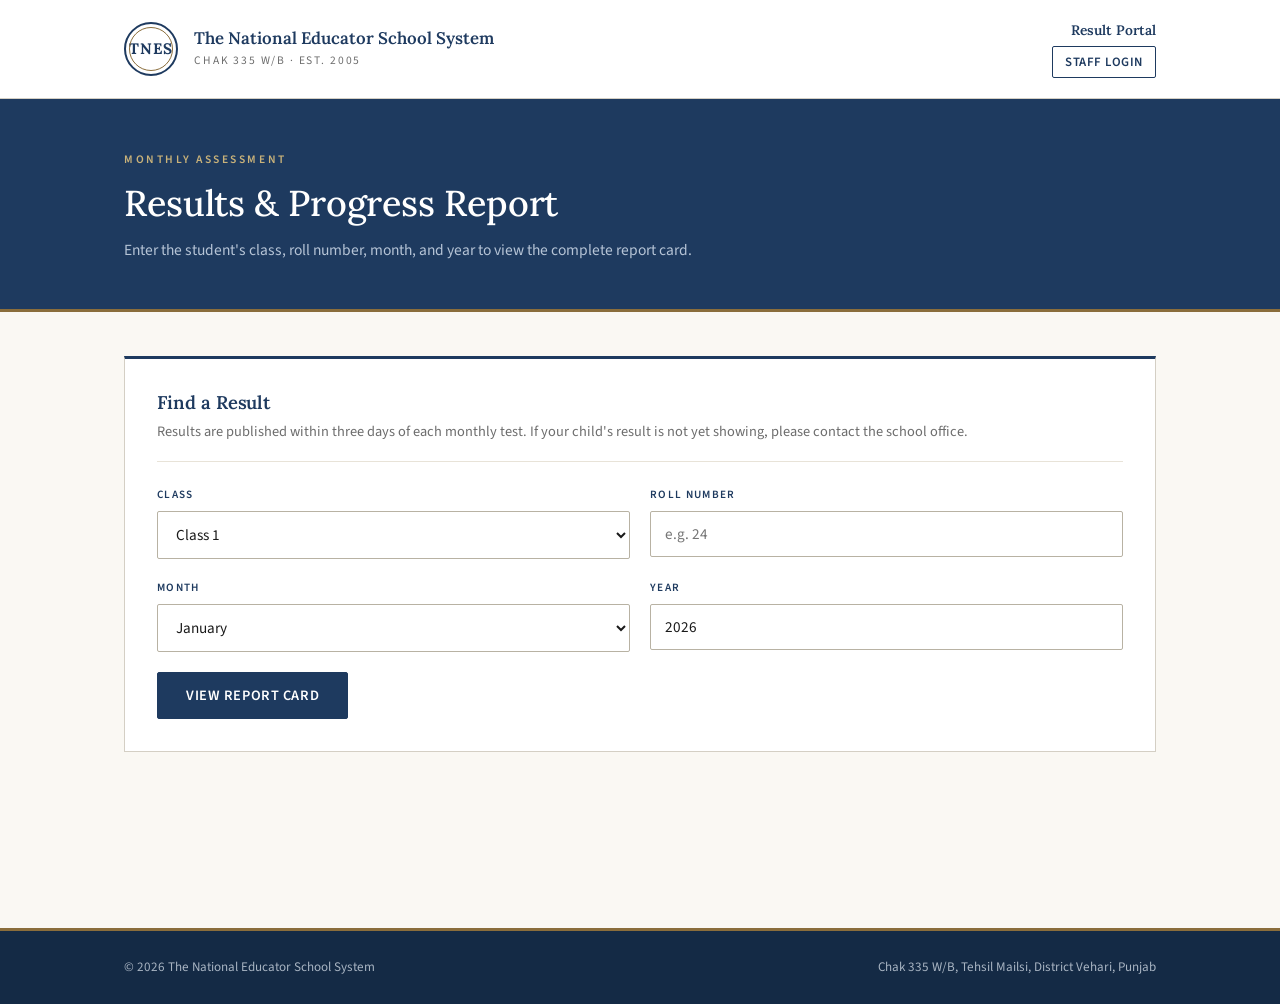
<file: index.html>
<!DOCTYPE html>
<html lang="en">
<head>
<meta charset="UTF-8">
<meta name="viewport" content="width=device-width, initial-scale=1">
<title>Monthly Results — The National Educator School System, 335 W/B</title>
<meta name="robots" content="noindex, nofollow">
<link rel="preconnect" href="https://fonts.googleapis.com">
<link rel="preconnect" href="https://fonts.gstatic.com" crossorigin>
<link href="https://fonts.googleapis.com/css2?family=Lora:wght@400;500;600;700&family=Source+Sans+3:wght@400;500;600;700&display=swap" rel="stylesheet">
<link rel="stylesheet" href="assets/css/style.css">
<style>
  /* Modal styles for Staff Login */
  .modal-overlay { display: none; position: fixed; top: 0; left: 0; width: 100%; height: 100%; background: rgba(14,42,71,0.6); z-index: 1000; align-items: center; justify-content: center; }
  .modal-overlay.show { display: flex; }
  .modal { background: #fff; width: 100%; max-width: 400px; border-radius: 4px; box-shadow: 0 10px 30px rgba(0,0,0,0.2); overflow: hidden; }
  .modal-head { background: var(--navy); padding: 16px 24px; display: flex; justify-content: space-between; align-items: center; }
  .modal-head h3 { color: #fff; margin: 0; font-family: 'Lora', serif; font-size: 1.2rem; }
  .modal-close { background: transparent; border: none; color: #fff; font-size: 1.5rem; cursor: pointer; line-height: 1; opacity: 0.7; }
  .modal-close:hover { opacity: 1; }
</style>
</head>
<body>

<header class="masthead">
  <div class="wrap">
    <div class="crest">
      <div class="crest-mark" id="crestMark">TNES</div>
      <div class="crest-text">
        <div class="name" id="crestName">The National Educator School System</div>
        <div class="sub">Chak 335 W/B &middot; Est. 2005</div>
      </div>
    </div>
    <div class="masthead-meta">
      <strong>Result Portal</strong>
      <button class="btn btn-outline" onclick="document.getElementById('staffLoginModal').classList.add('show')" style="padding: 6px 12px; font-size: 0.8rem; margin-top: 5px;">Staff Login</button>
    </div>
  </div>
</header>

<div class="page-head">
  <div class="wrap">
    <div class="page-eyebrow">Monthly Assessment</div>
    <h1>Results &amp; Progress Report</h1>
    <p>Enter the student's class, roll number, month, and year to view the complete report card.</p>
  </div>
</div>

<main class="section">
  <div class="wrap">
    <section class="search-panel no-print">
      <h2>Find a Result</h2>
      <p class="lead">Results are published within three days of each monthly test. If your child's result is not yet showing, please contact the school office.</p>

      <form id="resultForm" novalidate>
        <div class="form-grid">
          <div class="field">
            <label for="classSelect">Class</label>
            <select id="classSelect" required></select>
          </div>
          <div class="field">
            <label for="rollInput">Roll Number</label>
            <input id="rollInput" type="text" inputmode="numeric" placeholder="e.g. 24" autocomplete="off" required>
          </div>
        </div>
        <div class="form-grid">
          <div class="field">
            <label for="monthSelect">Month</label>
            <select id="monthSelect" required></select>
          </div>
          <div class="field">
            <label for="yearInput">Year</label>
            <input id="yearInput" type="number" min="2020" max="2035" required>
          </div>
        </div>
        <button class="btn btn-primary" id="submitBtn" type="submit">View Report Card</button>
        <div class="msg" id="formMsg"></div>
      </form>
    </section>
    <div id="resultOut"></div>
  </div>
</main>

<!-- Staff Login Modal -->
<div id="staffLoginModal" class="modal-overlay">
  <div class="modal">
    <div class="modal-head">
      <h3>Staff Login</h3>
      <button class="modal-close" onclick="document.getElementById('staffLoginModal').classList.remove('show')">×</button>
    </div>
    <form id="staffLoginForm" style="padding: 24px;">
      <div class="field">
        <label>Email</label>
        <input type="email" id="staffEmail" required placeholder="name@school.com">
      </div>
      <div class="field">
        <label>Password</label>
        <input type="password" id="staffPassword" required>
      </div>
      <div class="msg" id="staffLoginMsg"></div>
      <button type="submit" class="btn btn-primary" style="width: 100%; margin-top: 10px;">Log In</button>
    </form>
  </div>
</div>

<footer class="footer">
  <div class="wrap">
    <span id="footCopyright">&copy; The National Educator School System, 335 W/B.</span>
    <span id="footAddress">Chak 335 W/B, Tehsil Mailsi, District Vehari</span>
  </div>
</footer>

<script src="assets/js/config.js"></script>
<script src="assets/js/results.js"></script>
<script>
  // Public Portal Init
  document.addEventListener('DOMContentLoaded', function () {
    document.getElementById('crestMark').textContent = SCHOOL.short;
    document.getElementById('crestName').textContent = SCHOOL.name;
    document.getElementById('footCopyright').textContent = '\u00A9 ' + new Date().getFullYear() + ' ' + SCHOOL.name;
    document.getElementById('footAddress').textContent = SCHOOL.address;
  });

  // Staff Login Logic
  document.getElementById('staffLoginForm').addEventListener('submit', async function(e) {
    e.preventDefault();
    
    const email = document.getElementById('staffEmail').value.trim();
    const password = document.getElementById('staffPassword').value.trim();
    const errorEl = document.getElementById('staffLoginMsg');
    
    errorEl.className = 'msg show info'; 
    errorEl.textContent = 'Verifying...';

    try {
      const res = await fetch(RESULTS.proxyUrl, {
        method: 'POST', 
        headers: { 'Content-Type': 'text/plain;charset=utf-8' },
        body: JSON.stringify({ action: 'staff_login', email: email, password: password })
      });
      
      const data = await res.json();
      if (data.error) throw new Error(data.error);

      // Save Session
      sessionStorage.setItem('tnes_token', data.token);
      sessionStorage.setItem('tnes_role', data.role);
      sessionStorage.setItem('tnes_name', data.name);

      // Redirect based on role
      if (data.role === 'Principal') {
        window.location.href = 'dashboard.html';
      } else {
        window.location.href = 'admin.html';
      }

    } catch (err) {
      errorEl.className = 'msg show err';
      errorEl.textContent = err.message || 'Login failed. Please check your credentials.';
    }
  });
</script>
</body>
</html>
</file>
<file: assets/css/style.css>
/* ============================================================
   The National Educator School System — Result Portal
   Typeface: Lora (headings) · Source Sans 3 (body)
   Palette:  institutional navy · antique gold · cream paper
   ============================================================ */

:root {
  --ink:        #1a1a1a;
  --ink-soft:   #3d3d3d;
  --muted:      #6d6d6d;
  --paper:      #faf8f3;
  --paper-2:    #f3efe6;
  --white:      #ffffff;
  --navy:       #1e3a5f;
  --navy-dark:  #142a45;
  --gold:       #8a6d3b;
  --gold-soft:  #c9b27a;
  --maroon:     #7a1f2b;
  --rule:       #d4cfc4;
  --rule-soft:  #e8e3d8;
  --rule-dark:  #b8b2a3;
  --pass:       #2d6a4f;
  --fail:       #9d1f1f;

  --serif: 'Lora', Georgia, 'Times New Roman', serif;
  --sans:  'Source Sans 3', 'Segoe UI', 'Helvetica Neue', Arial, sans-serif;

  --radius: 2px;
  --max:    1080px;
}

*, *::before, *::after { box-sizing: border-box; }

html { scroll-behavior: smooth; -webkit-text-size-adjust: 100%; }

body {
  margin: 0;
  font-family: var(--sans);
  font-size: 16px;
  line-height: 1.6;
  color: var(--ink);
  background: var(--paper);
  -webkit-font-smoothing: antialiased;
  font-feature-settings: 'kern' 1, 'liga' 1;
}

img { max-width: 100%; display: block; }
a   { color: inherit; text-decoration: none; }

h1, h2, h3, h4 {
  font-family: var(--serif);
  font-weight: 600;
  line-height: 1.25;
  color: var(--navy);
  margin: 0 0 .5em;
  letter-spacing: -0.003em;
}
h1 { font-size: clamp(1.7rem, 3.2vw, 2.25rem); }
h2 { font-size: clamp(1.3rem, 2.2vw, 1.65rem); }
h3 { font-size: 1.15rem; }
p  { margin: 0 0 1em; }
p:last-child { margin-bottom: 0; }

.wrap   { max-width: var(--max); margin: 0 auto; padding: 0 24px; }
.muted  { color: var(--muted); }
.center { text-align: center; }

/* ------------------------------------------------------------
   Top strip
   ------------------------------------------------------------ */
.topbar {
  background: var(--navy-dark);
  color: var(--gold-soft);
  font-size: .78rem;
  letter-spacing: .02em;
  border-bottom: 1px solid #0d1e33;
}
.topbar .wrap {
  display: flex;
  justify-content: space-between;
  align-items: center;
  flex-wrap: wrap;
  gap: 10px 24px;
  padding-top: 8px;
  padding-bottom: 8px;
}
.topbar a { color: inherit; }
.topbar a:hover { color: var(--white); }
.topbar-info { display: flex; gap: 22px; flex-wrap: wrap; }

/* ------------------------------------------------------------
   Masthead
   ------------------------------------------------------------ */
.masthead {
  background: var(--white);
  border-bottom: 1px solid var(--rule);
  padding: 20px 0;
}
.masthead .wrap {
  display: flex;
  align-items: center;
  justify-content: space-between;
  gap: 24px;
}
.crest {
  display: flex;
  align-items: center;
  gap: 16px;
}
.crest-mark {
  width: 54px;
  height: 54px;
  border: 2px solid var(--navy);
  border-radius: 50%;
  display: grid;
  place-items: center;
  font-family: var(--serif);
  font-weight: 700;
  font-size: .95rem;
  letter-spacing: .06em;
  color: var(--navy);
  position: relative;
  flex: 0 0 auto;
}
.crest-mark::after {
  content: "";
  position: absolute;
  inset: 3px;
  border: 1px solid var(--gold);
  border-radius: 50%;
}
.crest-text .name {
  font-family: var(--serif);
  font-size: 1.05rem;
  font-weight: 600;
  color: var(--navy);
  line-height: 1.2;
  margin: 0;
}
.crest-text .sub {
  font-size: .72rem;
  letter-spacing: .16em;
  text-transform: uppercase;
  color: var(--muted);
  margin-top: 4px;
}
.masthead-meta {
  font-size: .82rem;
  color: var(--ink-soft);
  text-align: right;
  line-height: 1.5;
}
.masthead-meta strong {
  display: block;
  font-family: var(--serif);
  color: var(--navy);
  font-weight: 600;
  font-size: .86rem;
}

/* ------------------------------------------------------------
   Page header (dark banner)
   ------------------------------------------------------------ */
.page-head {
  background: var(--navy);
  color: var(--paper-2);
  padding: 52px 0 46px;
  border-bottom: 3px solid var(--gold);
}
.page-eyebrow {
  font-family: var(--sans);
  font-size: .72rem;
  letter-spacing: .22em;
  text-transform: uppercase;
  color: var(--gold-soft);
  margin-bottom: 12px;
  font-weight: 600;
}
.page-head h1 {
  color: var(--white);
  font-weight: 500;
  margin-bottom: 12px;
}
.page-head p {
  color: #b6c4d6;
  max-width: 580px;
  margin: 0;
  font-size: .97rem;
}

/* ------------------------------------------------------------
   Search panel
   ------------------------------------------------------------ */
.section {
  padding: 44px 0 72px;
}

.search-panel {
  background: var(--white);
  border: 1px solid var(--rule);
  border-top: 3px solid var(--navy);
  padding: 32px;
  margin-bottom: 32px;
}
.search-panel h2 {
  font-size: 1.15rem;
  margin-bottom: 6px;
}
.search-panel .lead {
  font-size: .9rem;
  color: var(--muted);
  margin: 0 0 24px;
  padding-bottom: 18px;
  border-bottom: 1px solid var(--rule-soft);
}

.field {
  margin-bottom: 20px;
}
.field label {
  display: block;
  font-size: .7rem;
  font-weight: 600;
  letter-spacing: .12em;
  text-transform: uppercase;
  color: var(--navy);
  margin-bottom: 7px;
}
.field input,
.field select {
  width: 100%;
  padding: 11px 14px;
  border: 1px solid var(--rule-dark);
  border-radius: var(--radius);
  font-family: var(--sans);
  font-size: .95rem;
  color: var(--ink);
  background: var(--white);
  transition: border-color .15s, box-shadow .15s;
}
.field input:focus,
.field select:focus {
  outline: none;
  border-color: var(--navy);
  box-shadow: 0 0 0 3px rgba(30, 58, 95, .12);
}
.field-hint {
  font-size: .78rem;
  color: var(--muted);
  margin-top: 6px;
}
.form-grid {
  display: grid;
  grid-template-columns: 1fr 1fr;
  gap: 0 20px;
}

.btn {
  display: inline-flex;
  align-items: center;
  justify-content: center;
  gap: 8px;
  padding: 12px 28px;
  border-radius: var(--radius);
  font-family: var(--sans);
  font-size: .9rem;
  font-weight: 600;
  letter-spacing: .04em;
  text-transform: uppercase;
  border: 1px solid transparent;
  cursor: pointer;
  transition: background .15s, color .15s, border-color .15s;
}
.btn-primary {
  background: var(--navy);
  color: var(--white);
  border-color: var(--navy);
}
.btn-primary:hover {
  background: var(--navy-dark);
  border-color: var(--navy-dark);
}
.btn-primary:disabled {
  opacity: .6;
  cursor: not-allowed;
}
.btn-outline {
  background: transparent;
  color: var(--navy);
  border-color: var(--navy);
}
.btn-outline:hover {
  background: var(--navy);
  color: var(--white);
}

.msg {
  padding: 12px 16px;
  border-radius: var(--radius);
  font-size: .9rem;
  margin-top: 18px;
  display: none;
  border: 1px solid transparent;
}
.msg.show { display: block; }
.msg.err  { background: #fdf3f3; color: var(--fail); border-color: #eecaca; }
.msg.ok   { background: #f1f7f3; color: var(--pass); border-color: #c8e0d0; }
.msg.info { background: var(--paper-2); color: var(--ink-soft); border-color: var(--rule); }

/* ------------------------------------------------------------
   Report card (the main result document)
   ------------------------------------------------------------ */
.report {
  background: var(--white);
  border: 1px solid var(--rule-dark);
  margin-top: 32px;
  box-shadow: 0 1px 2px rgba(20, 42, 69, .05);
}

.report-head {
  padding: 30px 32px 24px;
  border-bottom: 3px double var(--navy);
  text-align: center;
}
.report-crest {
  width: 52px;
  height: 52px;
  margin: 0 auto 14px;
  border: 2px solid var(--navy);
  border-radius: 50%;
  display: grid;
  place-items: center;
  font-family: var(--serif);
  font-weight: 700;
  font-size: .9rem;
  color: var(--navy);
  position: relative;
}
.report-crest::after {
  content: "";
  position: absolute;
  inset: 3px;
  border: 1px solid var(--gold);
  border-radius: 50%;
}
.report-head h2 {
  font-family: var(--serif);
  font-size: 1.3rem;
  letter-spacing: .04em;
  text-transform: uppercase;
  margin: 0 0 6px;
  font-weight: 700;
}
.report-head .addr {
  font-size: .74rem;
  letter-spacing: .14em;
  text-transform: uppercase;
  color: var(--muted);
  margin: 0 0 18px;
}
.report-head .doc-title {
  display: inline-block;
  padding: 6px 22px;
  border-top: 1px solid var(--rule-dark);
  border-bottom: 1px solid var(--rule-dark);
  font-family: var(--serif);
  font-size: .92rem;
  letter-spacing: .2em;
  text-transform: uppercase;
  color: var(--maroon);
  font-weight: 600;
}

.report-meta {
  padding: 14px 32px;
  border-bottom: 1px solid var(--rule);
  display: flex;
  justify-content: space-between;
  flex-wrap: wrap;
  gap: 10px 20px;
  font-size: .78rem;
  color: var(--muted);
  letter-spacing: .04em;
  text-transform: uppercase;
}
.report-meta strong {
  color: var(--ink-soft);
  font-weight: 600;
  letter-spacing: 0;
  text-transform: none;
  font-size: .85rem;
}

.report-info {
  width: 100%;
  border-collapse: collapse;
}
.report-info th,
.report-info td {
  padding: 12px 32px;
  text-align: left;
  font-size: .92rem;
  border-bottom: 1px solid var(--rule-soft);
}
.report-info th {
  font-family: var(--sans);
  font-size: .7rem;
  letter-spacing: .12em;
  text-transform: uppercase;
  color: var(--muted);
  font-weight: 600;
  width: 110px;
}
.report-info td {
  color: var(--ink);
  font-weight: 500;
}

.month-select {
  padding: 16px 32px;
  border-bottom: 1px solid var(--rule);
  background: var(--paper-2);
  display: flex;
  align-items: center;
  gap: 16px;
  flex-wrap: wrap;
}
.month-select label {
  font-family: var(--sans);
  font-size: .7rem;
  letter-spacing: .12em;
  text-transform: uppercase;
  color: var(--navy);
  font-weight: 700;
}
.month-select select {
  padding: 8px 14px;
  border: 1px solid var(--rule-dark);
  border-radius: var(--radius);
  font-family: var(--sans);
  font-size: .9rem;
  background: var(--white);
  color: var(--ink);
  min-width: 220px;
}
.month-select select:focus {
  outline: none;
  border-color: var(--navy);
  box-shadow: 0 0 0 3px rgba(30, 58, 95, .12);
}

.report-section {
  border-bottom: 1px solid var(--rule);
}
.report-section:last-of-type {
  border-bottom: none;
}
.report-section h3 {
  font-family: var(--sans);
  font-size: .72rem;
  letter-spacing: .16em;
  text-transform: uppercase;
  color: var(--navy);
  font-weight: 700;
  padding: 24px 32px 0;
  margin: 0 0 14px;
}

/* ---- Marks table ---- */
.report-marks {
  width: 100%;
  border-collapse: collapse;
}
.report-marks th,
.report-marks td {
  padding: 11px 16px;
  font-size: .9rem;
  border-bottom: 1px solid var(--rule-soft);
}
.report-marks thead th {
  font-family: var(--sans);
  font-size: .66rem;
  letter-spacing: .14em;
  text-transform: uppercase;
  color: var(--muted);
  background: var(--paper-2);
  font-weight: 700;
  text-align: left;
  border-top: 1px solid var(--rule-dark);
  border-bottom: 1px solid var(--rule-dark);
}
.report-marks th:first-child,
.report-marks td:first-child { padding-left: 32px; }
.report-marks th:last-child,
.report-marks td:last-child { padding-right: 32px; }
.report-marks .num { text-align: right; }
.report-marks tbody td { color: var(--ink); }
.report-marks .pass { color: var(--pass); font-weight: 600; }
.report-marks .fail { color: var(--fail); font-weight: 600; }

.report-marks tfoot th,
.report-marks tfoot td {
  padding: 13px 16px;
  background: var(--navy);
  color: var(--white);
  font-weight: 600;
  border-top: 2px solid var(--navy-dark);
  border-bottom: none;
  font-size: .9rem;
}
.report-marks tfoot th:first-child,
.report-marks tfoot td:first-child { padding-left: 32px; }
.report-marks tfoot th:last-child,
.report-marks tfoot td:last-child { padding-right: 32px; }
.report-marks tfoot .label {
  font-family: var(--sans);
  font-size: .7rem;
  letter-spacing: .14em;
  text-transform: uppercase;
  color: var(--gold-soft);
  font-weight: 600;
}
.report-marks tfoot .num {
  color: var(--gold-soft);
  font-family: var(--serif);
  font-size: 1.02rem;
  font-weight: 600;
}

/* ---- Remark ---- */
.report-remark {
  padding: 20px 32px 24px;
}
.report-remark strong {
  display: block;
  font-family: var(--sans);
  font-size: .7rem;
  letter-spacing: .12em;
  text-transform: uppercase;
  color: var(--navy);
  font-weight: 700;
  margin-bottom: 6px;
}
.report-remark p {
  font-family: var(--serif);
  font-size: .95rem;
  font-style: italic;
  color: var(--ink-soft);
  margin: 0;
  line-height: 1.55;
}

/* ---- Chart ---- */
.chart-wrap {
  padding: 8px 32px 28px;
}
.chart-wrap svg {
  width: 100%;
  height: auto;
  display: block;
}

/* ---- Signatures ---- */
.report-signatures {
  display: grid;
  grid-template-columns: repeat(3, 1fr);
  gap: 32px;
  padding: 44px 32px 28px;
  border-top: 1px solid var(--rule);
}
.sig {
  text-align: center;
  font-family: var(--sans);
  font-size: .7rem;
  letter-spacing: .14em;
  text-transform: uppercase;
  color: var(--muted);
}
.sig::before {
  content: "";
  display: block;
  height: 34px;
  border-bottom: 1px solid var(--ink-soft);
  margin-bottom: 8px;
}

/* ---- Print / Reset actions (outside the report) ---- */
.result-actions {
  display: flex;
  gap: 12px;
  flex-wrap: wrap;
  margin-top: 24px;
}

/* ------------------------------------------------------------
   Spinner
   ------------------------------------------------------------ */
.spinner {
  width: 16px;
  height: 16px;
  border: 2px solid rgba(255,255,255,.35);
  border-top-color: var(--white);
  border-radius: 50%;
  animation: spin .7s linear infinite;
  display: inline-block;
  vertical-align: middle;
}
@keyframes spin { to { transform: rotate(360deg); } }

/* ------------------------------------------------------------
   Footer
   ------------------------------------------------------------ */
.footer {
  background: var(--navy-dark);
  color: #a8b4c2;
  padding: 26px 0;
  font-size: .82rem;
  border-top: 3px solid var(--gold);
  margin-top: 72px;
}
.footer .wrap {
  display: flex;
  justify-content: space-between;
  gap: 16px;
  flex-wrap: wrap;
}
.footer a { color: inherit; }
.footer a:hover { color: var(--white); }

/* ------------------------------------------------------------
   Responsive
   ------------------------------------------------------------ */
@media (max-width: 720px) {
  .form-grid { grid-template-columns: 1fr; }
  .report-head, .report-info th, .report-info td,
  .report-marks th, .report-marks td, .report-section h3,
  .report-remark, .chart-wrap { padding-left: 20px; padding-right: 20px; }
  .month-select { padding-left: 20px; padding-right: 20px; }
  .report-signatures { padding-left: 20px; padding-right: 20px; gap: 20px; }
  .search-panel { padding: 24px 20px; }
  .masthead .wrap { flex-wrap: wrap; }
  .masthead-meta { text-align: left; }
  .section { padding: 32px 0 56px; }
  .page-head { padding: 36px 0 32px; }
  .topbar-info { display: none; }
  .footer .wrap { justify-content: center; text-align: center; }
}

/* ------------------------------------------------------------
   Print (report card only)
   ------------------------------------------------------------ */
@media print {
  @page { size: A4; margin: 15mm; }

  body { background: #fff; font-size: 10.5pt; color: #000; }

  .topbar,
  .masthead,
  .page-head,
  .footer,
  .search-panel,
  .result-actions,
  .month-select,
  .no-print { display: none !important; }

  .wrap { max-width: none; padding: 0; }
  .section { padding: 0; }

  .report {
    border: 1.5px solid #000;
    box-shadow: none;
    margin: 0;
  }
  .report-head { border-bottom-color: #000; padding-top: 18px; padding-bottom: 16px; }
  .report-head h2 { color: #000; font-size: 15pt; }
  .report-crest { border-color: #000; }
  .report-crest::after { border-color: #888; }
  .doc-title { color: #000; border-color: #000; }
  .report-meta { color: #333; border-color: #999; }
  .report-meta strong { color: #000; }
  .report-info th, .report-info td { border-color: #999; padding-top: 8px; padding-bottom: 8px; }
  .report-info th { color: #555; }
  .report-marks thead th {
    background: #f0f0f0;
    color: #000;
    border-color: #333;
  }
  .report-marks th, .report-marks td { border-color: #ccc; padding-top: 8px; padding-bottom: 8px; }
  .report-marks tfoot th, .report-marks tfoot td { background: #000; color: #fff; }
  .report-marks tfoot .label,
  .report-marks tfoot .num { color: #fff; }
  .report-marks tbody tr:nth-child(even) { background: #fafafa; }
  .report-remark p { color: #000; font-style: italic; }
  .report-remark strong { color: #000; }
  .report-section h3 { color: #000; }
  .chart-wrap svg { max-width: 100%; }
  .report-signatures { padding-top: 34px; padding-bottom: 18px; }
  .sig { color: #000; }
  .sig::before { border-bottom-color: #000; }

  .report-section,
  .report-remark,
  .report-signatures,
  .chart-wrap { page-break-inside: avoid; }
}
.report-marks tbody tr.current td {
  background: #fdf8e8;
  font-weight: 600;
}
.report-marks tbody tr.current td:first-child::before {
  content: "▸ ";
  color: var(--gold);
}
/* ============================================================
   Mobile Fix for Report Card Tables
   ============================================================ */
@media (max-width: 720px) {
  /* Allow the report card to fit the screen */
  .report {
    border: none; /* Looks cleaner on mobile */
    width: 100%;
  }

  /* Shrink the table padding and font so all columns fit */
  .report-marks th, 
  .report-marks td {
    padding: 8px 4px;
    font-size: 0.8rem;
    word-break: break-word;
  }

  /* Remove the huge left/right padding on mobile */
  .report-marks th:first-child, 
  .report-marks td:first-child { padding-left: 8px; }
  .report-marks th:last-child, 
  .report-marks td:last-child { padding-right: 8px; }

  /* Shrink the total footer row slightly */
  .report-marks tfoot th, 
  .report-marks tfoot td {
    padding: 10px 4px;
    font-size: 0.85rem;
  }

  /* Fix the Student info table (Name / Roll No) */
  .report-info th, 
  .report-info td {
    padding: 10px 12px;
    font-size: 0.85rem;
  }

  /* Stack the meta info (Class, Month, etc.) so they don't overlap */
  .report-meta {
    flex-direction: column;
    gap: 6px;
    padding: 12px 16px;
  }
}
</file>
<file: assets/css/teacher.css>
/* ============================================================
   ADMIN CONSOLE & MARKS ENTRY — INSTITUTIONAL STYLE
   ============================================================ */

/* ---------- Login Gate ---------- */
.login-gate {
  max-width: 420px;
  margin: 60px auto;
  background: var(--white, #ffffff);
  border: 1px solid var(--rule-dark, #b8b2a3);
  border-top: 4px solid var(--navy, #1e3a5f);
  padding: 40px;
  text-align: center;
  box-shadow: 0 4px 12px rgba(0, 0, 0, 0.03);
}

.login-gate .lock-icon {
  font-size: 2rem;
  margin-bottom: 16px;
}

.login-gate h2 {
  font-family: var(--serif, 'Lora', Georgia, serif);
  font-size: 1.6rem;
  color: var(--navy, #1e3a5f);
  margin: 0 0 8px;
}

.login-gate p {
  color: var(--muted, #6d6d6d);
  font-size: 0.95rem;
  margin-bottom: 24px;
}

/* ---------- Tabs Navigation ---------- */
.admin-tabs {
  display: flex;
  border-bottom: 2px solid var(--rule, #d4cfc4);
  margin-bottom: 24px;
  gap: 8px;
  flex-wrap: wrap;
}

.admin-tab {
  background: transparent;
  border: none;
  padding: 12px 24px;
  font-family: var(--sans, 'Source Sans 3', sans-serif);
  font-size: 0.95rem;
  font-weight: 600;
  color: var(--muted, #6d6d6d);
  cursor: pointer;
  border-bottom: 3px solid transparent;
  margin-bottom: -2px;
  transition: all 0.2s ease;
}

.admin-tab:hover {
  color: var(--navy, #1e3a5f);
}

.admin-tab.active {
  color: var(--navy, #1e3a5f);
  border-bottom-color: var(--navy, #1e3a5f);
}

/* ---------- Main Panels ---------- */
.teacher-panel {
  background: var(--white, #ffffff);
  border: 1px solid var(--rule-dark, #b8b2a3);
  border-top: 4px solid var(--navy, #1e3a5f);
  border-radius: 2px;
  padding: 32px;
  margin-bottom: 32px;
  box-shadow: 0 4px 12px rgba(0, 0, 0, 0.03);
}

.teacher-panel h2 {
  font-family: var(--serif, 'Lora', Georgia, serif);
  font-size: 1.4rem;
  color: var(--navy, #1e3a5f);
  margin-top: 0;
  margin-bottom: 8px;
  font-weight: 600;
}

.teacher-panel .lead {
  font-size: 0.95rem;
  color: var(--muted, #6d6d6d);
  margin-bottom: 28px;
  padding-bottom: 20px;
  border-bottom: 1px solid var(--rule, #d4cfc4);
}

/* ---------- Loader Grid ---------- */
.loader-grid {
  display: grid;
  grid-template-columns: repeat(auto-fit, minmax(180px, 1fr));
  gap: 16px;
  margin-bottom: 20px;
}

.loader-actions {
  display: flex;
  align-items: center;
  gap: 16px;
  flex-wrap: wrap;
}

.loader-note {
  font-size: 0.85rem;
  color: var(--muted, #6d6d6d);
  font-style: italic;
}

/* ---------- Student Summary Box ---------- */
.student-summary {
  display: flex;
  flex-wrap: wrap;
  gap: 24px;
  align-items: center;
  background: var(--paper, #faf8f3);
  border: 1px solid var(--rule, #d4cfc4);
  border-left: 4px solid var(--gold, #8a6d3b);
  padding: 20px 24px;
  margin-bottom: 28px;
  border-radius: 2px;
}

.student-summary .field-pair {
  display: flex;
  flex-direction: column;
  gap: 4px;
}

.student-summary .field-pair span {
  font-family: var(--sans, 'Source Sans 3', sans-serif);
  font-size: 0.7rem;
  text-transform: uppercase;
  letter-spacing: 0.08em;
  color: var(--muted, #6d6d6d);
  font-weight: 700;
}

.student-summary .field-pair strong {
  font-family: var(--serif, 'Lora', Georgia, serif);
  font-size: 1.1rem;
  color: var(--navy, #1e3a5f);
  font-weight: 600;
  line-height: 1.2;
}

/* Status Badges */
.student-summary .badge {
  margin-left: auto;
  padding: 6px 14px;
  border-radius: 99px;
  font-family: var(--sans, 'Source Sans 3', sans-serif);
  font-size: 0.75rem;
  font-weight: 700;
  letter-spacing: 0.05em;
  text-transform: uppercase;
}
.badge.editing {
  background: #fdf6e3;
  color: #8a6d3b;
  border: 1px solid #e6d5b3;
}
.badge.new {
  background: #eaf7ee;
  color: #2d6a4f;
  border: 1px solid #c8e0d0;
}

/* ---------- Stream Selector ---------- */
.stream-inline {
  display: flex;
  gap: 16px;
  align-items: center;
  flex-wrap: wrap;
  background: #fdfaf2;
  border: 1px solid #efe5d0;
  border-left: 3px solid var(--gold, #8a6d3b);
  padding: 16px 20px;
  margin-bottom: 28px;
  border-radius: 2px;
}

.stream-inline label {
  font-size: 0.75rem;
  letter-spacing: 0.1em;
  text-transform: uppercase;
  color: var(--navy, #1e3a5f);
  font-weight: 700;
  margin: 0;
}

.stream-inline select {
  padding: 8px 12px;
  border: 1px solid var(--rule-dark, #b8b2a3);
  border-radius: 2px;
  font-family: var(--sans, 'Source Sans 3', sans-serif);
  font-size: 0.95rem;
  font-weight: 600;
  color: var(--navy, #1e3a5f);
  background: var(--white, #ffffff);
  min-width: 150px;
}

.stream-inline .hint {
  font-size: 0.85rem;
  color: var(--muted, #6d6d6d);
  margin-left: auto;
}

/* ---------- Subject Grid & Inputs ---------- */
.subject-grid {
  display: grid;
  grid-template-columns: repeat(auto-fill, minmax(220px, 1fr));
  gap: 16px;
  margin-bottom: 28px;
}

.subject-field {
  background: #fcfcfc;
  border: 1px solid var(--rule, #d4cfc4);
  padding: 16px;
  border-radius: 4px;
  display: flex;
  flex-direction: column;
  gap: 10px;
  transition: border-color 0.2s, box-shadow 0.2s;
}

.subject-field:focus-within {
  border-color: var(--navy, #1e3a5f);
  box-shadow: 0 0 0 3px rgba(30, 58, 95, 0.1);
}

.subject-field .subj-name {
  display: flex;
  justify-content: space-between;
  align-items: baseline;
  margin: 0;
}

.subject-field .subj-label {
  font-family: var(--sans, 'Source Sans 3', sans-serif);
  font-size: 0.9rem;
  font-weight: 700;
  color: var(--navy, #1e3a5f);
}

.subject-field .subj-max {
  font-family: var(--sans, 'Source Sans 3', sans-serif);
  font-size: 0.75rem;
  color: var(--muted, #6d6d6d);
  font-weight: 500;
}

.subject-field input {
  width: 100%;
  padding: 10px 12px;
  border: 1px solid var(--rule-dark, #b8b2a3);
  border-radius: 2px;
  font-family: var(--sans, 'Source Sans 3', sans-serif);
  font-size: 1.1rem;
  font-weight: 600;
  color: var(--ink, #1a1a1a);
  background: var(--white, #ffffff);
  text-align: right;
}

.subject-field input:focus {
  outline: none;
  border-color: var(--navy, #1e3a5f);
}

.subject-field input.out-of-range {
  border-color: var(--fail, #9d1f1f);
  background-color: #fdf3f3;
  color: var(--fail, #9d1f1f);
}

/* Hide number arrows */
.subject-field input[type=number]::-webkit-inner-spin-button,
.subject-field input[type=number]::-webkit-outer-spin-button {
  -webkit-appearance: none;
  margin: 0;
}
.subject-field input[type=number] {
  -moz-appearance: textfield;
  appearance: textfield;
}

/* ---------- Remarks ---------- */
.remarks-row {
  margin-bottom: 28px;
}

.remarks-row label {
  display: block;
  font-family: var(--sans, 'Source Sans 3', sans-serif);
  font-size: 0.75rem;
  letter-spacing: 0.08em;
  text-transform: uppercase;
  color: var(--navy, #1e3a5f);
  font-weight: 700;
  margin-bottom: 8px;
}

.remarks-row textarea {
  width: 100%;
  min-height: 90px;
  padding: 12px 16px;
  border: 1px solid var(--rule-dark, #b8b2a3);
  border-radius: 2px;
  font-family: var(--sans, 'Source Sans 3', sans-serif);
  font-size: 0.95rem;
  color: var(--ink, #1a1a1a);
  background: var(--white, #ffffff);
  resize: vertical;
  transition: border-color 0.2s;
}

.remarks-row textarea:focus {
  outline: none;
  border-color: var(--navy, #1e3a5f);
  box-shadow: 0 0 0 3px rgba(30, 58, 95, 0.1);
}

/* ---------- Submit Row ---------- */
.submit-row {
  display: flex;
  align-items: center;
  gap: 16px;
  padding-top: 24px;
  border-top: 1px solid var(--rule, #d4cfc4);
  flex-wrap: wrap;
}

.submit-row .btn {
  padding: 12px 28px;
  font-size: 0.9rem;
  font-weight: 700;
  text-transform: uppercase;
  letter-spacing: 0.05em;
  border-radius: 2px;
  transition: all 0.2s;
}

.submit-row .btn-outline {
  background: transparent;
  border: 1px solid var(--rule-dark, #b8b2a3);
  color: var(--muted, #6d6d6d);
}

.submit-row .btn-outline:hover {
  background: var(--paper, #faf8f3);
  color: var(--navy, #1e3a5f);
  border-color: var(--navy, #1e3a5f);
}

.submit-row .submit-note {
  margin-left: auto;
  font-size: 0.85rem;
  color: var(--muted, #6d6d6d);
  font-weight: 500;
}

/* ---------- Success Banner ---------- */
.save-success {
  background: #eaf7ee;
  border: 1px solid #c8e0d0;
  border-left: 4px solid #2d6a4f;
  padding: 20px 24px;
  margin-bottom: 24px;
  border-radius: 2px;
  display: none;
}

.save-success.show {
  display: block;
}

.save-success strong {
  display: block;
  color: #1c5c3e;
  font-family: var(--serif, 'Lora', Georgia, serif);
  font-size: 1.1rem;
  margin-bottom: 6px;
}

.save-success span {
  color: #2d6a4f;
  font-size: 0.95rem;
}

.save-success .actions {
  display: flex;
  gap: 12px;
  margin-top: 16px;
}

/* ---------- Manage Students Table ---------- */
.students-header {
  display: flex;
  justify-content: space-between;
  align-items: flex-end;
  margin-bottom: 20px;
  flex-wrap: wrap;
  gap: 16px;
}

.students-actions {
  display: flex;
  gap: 12px;
  align-items: center;
}

.students-table {
  width: 100%;
  border-collapse: collapse;
  font-family: var(--sans, 'Source Sans 3', sans-serif);
  font-size: 0.95rem;
}

.students-table th,
.students-table td {
  padding: 14px 16px;
  text-align: left;
  border-bottom: 1px solid var(--rule, #d4cfc4);
}

.students-table th {
  background: var(--paper, #faf8f3);
  font-size: 0.75rem;
  text-transform: uppercase;
  letter-spacing: 0.05em;
  color: var(--muted, #6d6d6d);
  font-weight: 700;
  border-bottom: 2px solid var(--rule-dark, #b8b2a3);
}

.students-table tr:hover td {
  background: #fcfcfc;
}

.student-actions {
  display: flex;
  gap: 8px;
}

.btn-small {
  padding: 6px 12px;
  font-size: 0.8rem;
  font-weight: 600;
  border-radius: 2px;
  cursor: pointer;
  border: 1px solid transparent;
}

.btn-edit {
  background: var(--white, #ffffff);
  border-color: var(--rule-dark, #b8b2a3);
  color: var(--navy, #1e3a5f);
}

.btn-edit:hover {
  background: var(--paper, #faf8f3);
}

.btn-delete {
  background: #fdf3f3;
  border-color: #eecaca;
  color: var(--fail, #9d1f1f);
}

.btn-delete:hover {
  background: var(--fail, #9d1f1f);
  color: var(--white, #ffffff);
}

/* ---------- Subject Totals Settings ---------- */
.pass-setting {
  display: flex;
  gap: 16px;
  align-items: center;
  flex-wrap: wrap;
  background: #fdfaf2;
  border: 1px solid #efe5d0;
  border-left: 3px solid var(--gold, #8a6d3b);
  padding: 20px;
  margin-bottom: 24px;
  border-radius: 2px;
}

.pass-setting label {
  font-size: 0.85rem;
  text-transform: uppercase;
  letter-spacing: 0.05em;
  color: var(--navy, #1e3a5f);
  font-weight: 700;
}

.pass-setting input {
  width: 100px;
  padding: 10px;
  border: 1px solid var(--rule-dark, #b8b2a3);
  border-radius: 2px;
  font-family: var(--sans, 'Source Sans 3', sans-serif);
  font-size: 1.1rem;
  font-weight: 600;
  text-align: center;
}

.pass-setting .hint {
  font-size: 0.85rem;
  color: var(--muted, #6d6d6d);
  flex: 1;
}

.max-input {
  width: 100px;
  padding: 8px 10px;
  border: 1px solid var(--rule-dark, #b8b2a3);
  border-radius: 2px;
  font-family: var(--sans, 'Source Sans 3', sans-serif);
  font-size: 1rem;
  font-weight: 600;
  text-align: right;
}

/* ---------- Modals ---------- */
.modal-overlay {
  display: none;
  position: fixed;
  top: 0;
  left: 0;
  width: 100%;
  height: 100%;
  background: rgba(30, 58, 95, 0.6);
  z-index: 1000;
  align-items: center;
  justify-content: center;
  padding: 20px;
}

.modal-overlay.show {
  display: flex;
}

.modal {
  background: var(--white, #ffffff);
  width: 100%;
  max-width: 500px;
  border-radius: 4px;
  box-shadow: 0 10px 30px rgba(0, 0, 0, 0.2);
  overflow: hidden;
}

.modal-head {
  background: var(--navy, #1e3a5f);
  padding: 16px 24px;
  display: flex;
  justify-content: space-between;
  align-items: center;
}

.modal-head h3 {
  color: var(--white, #ffffff);
  margin: 0;
  font-family: var(--serif, 'Lora', Georgia, serif);
  font-size: 1.2rem;
}

.modal-close {
  background: transparent;
  border: none;
  color: var(--white, #ffffff);
  font-size: 1.5rem;
  cursor: pointer;
  line-height: 1;
  opacity: 0.7;
}

.modal-close:hover {
  opacity: 1;
}

.modal form,
.modal p {
  padding: 24px;
}

.modal-actions {
  display: flex;
  justify-content: flex-end;
  gap: 12px;
  padding: 16px 24px;
  background: var(--paper, #faf8f3);
  border-top: 1px solid var(--rule, #d4cfc4);
}

.modal .field-hint {
  font-size: 0.8rem;
  color: var(--muted, #6d6d6d);
  margin-top: 6px;
}

/* ---------- Messages & Spinners ---------- */
.msg {
  padding: 12px 16px;
  border-radius: 2px;
  font-size: 0.9rem;
  margin-top: 18px;
  display: none;
}
.msg.show { display: block; }
.msg.err {
  background: #fdf3f3;
  color: var(--fail, #9d1f1f);
  border: 1px solid #eecaca;
  border-left: 3px solid var(--fail, #9d1f1f);
}
.msg.ok {
  background: #f1f7f3;
  color: var(--pass, #2d6a4f);
  border: 1px solid #c8e0d0;
  border-left: 3px solid var(--pass, #2d6a4f);
}
.msg.info {
  background: #eef3f9;
  color: var(--navy, #1e3a5f);
  border: 1px solid #d0dceb;
  border-left: 3px solid var(--navy, #1e3a5f);
}

.spinner {
  display: inline-block;
  width: 16px;
  height: 16px;
  border: 2px solid rgba(255, 255, 255, 0.3);
  border-top-color: #ffffff;
  border-radius: 50%;
  animation: spin 0.8s linear infinite;
  vertical-align: middle;
  margin-right: 6px;
}

@keyframes spin {
  to { transform: rotate(360deg); }
}

/* ---------- Mobile Responsiveness ---------- */
@media (max-width: 768px) {
  .subject-grid {
    grid-template-columns: 1fr;
  }
  .student-summary {
    gap: 16px;
  }
  .student-summary .badge {
    margin-left: 0;
    width: 100%;
    text-align: center;
  }
  .stream-inline {
    flex-direction: column;
    align-items: stretch;
  }
  .stream-inline .hint {
    margin-left: 0;
  }
  .submit-row {
    flex-direction: column;
    align-items: stretch;
  }
  .submit-row .submit-note {
    margin-left: 0;
    text-align: center;
    margin-top: 8px;
  }
  .loader-grid {
    grid-template-columns: 1fr;
  }
}
/* ============================================================
   Mobile Fix for Admin Tables (Manage Students)
   ============================================================ */
@media (max-width: 768px) {
  /* 1. Stop the entire page from scrolling sideways */
  body, .wrap {
    overflow-x: hidden;
  }

  /* 2. Reduce the huge padding on mobile so tables have room */
  .teacher-panel {
    padding: 20px 10px;
  }

  /* 3. Stack the header (Title + Add Student button) */
  .students-header {
    flex-direction: column;
    align-items: flex-start;
    gap: 12px;
  }
  
  .students-actions {
    width: 100%;
    display: flex;
    gap: 8px;
  }
  
  .students-actions select {
    flex: 1;
  }

  /* 4. Create a swipeable container for the table */
  .table-wrap {
    width: 100%;
    max-width: 100%;
    overflow-x: auto; /* Enables horizontal scrolling */
    -webkit-overflow-scrolling: touch;
    display: block;
    border: 1px solid var(--rule);
  }

  /* 5. Force the table to be wider than the screen so columns don't squish */
  .students-table {
    min-width: 550px; 
    width: 100%;
  }

  /* 6. Shrink the text and padding inside the table */
  .students-table th,
  .students-table td {
    padding: 10px 8px;
    font-size: 0.8rem;
  }

  /* 7. Make the Edit/Delete buttons fit side-by-side */
  .student-actions {
    display: flex;
    gap: 4px;
  }

  .btn-small {
    padding: 6px 8px;
    font-size: 0.7rem;
  }
}
</file>
